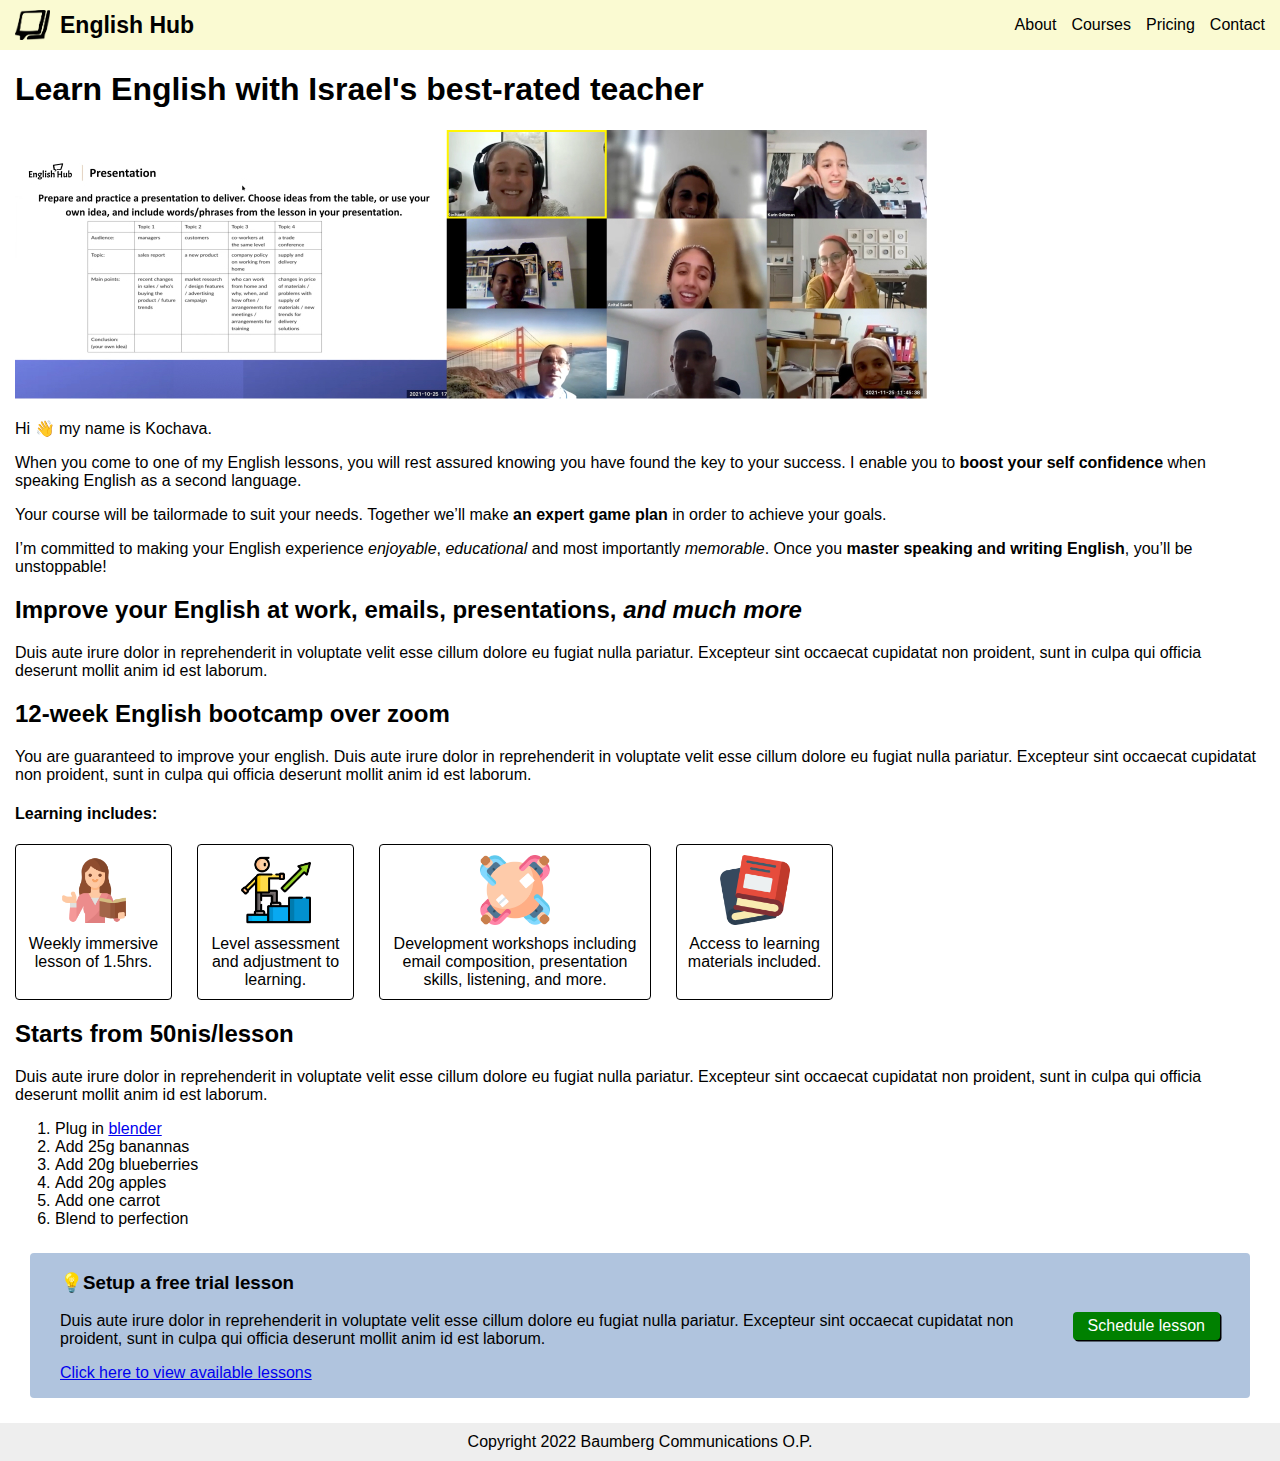
<file: index.html>
<!DOCTYPE html>
<html lang="en">
<head>
    <meta charset="UTF-8">
    <meta http-equiv="X-UA-Compatible" content="IE=edge">
    <meta name="viewport" content="width=device-width, initial-scale=1.0">
    <link rel="stylesheet" href="style.css">
    <title>Learn English with Kochava</title>
</head>
<body>
    <div class="header">
        <div class="header-left">
        <img class="logo" src="images/english-hub-logo-black.png" alt="English Hub logo">English Hub
        </div>

        <div class="header-right">
        <ul class="header-links">
            <li>About</li>
            <li>Courses</li>
            <li>Pricing</li>
            <li>Contact</li>
        </ul>
        </div>
    </div>
    <div id="content">
    <h1>Learn English with Israel's best-rated teacher</h1>
    <img class="hero-img" alt="kochava teaching group of students over Zoom" src="images/presentation-english-lesson.jpg">
    <!--Make sure this part is...-->
    <p>Hi 👋 my name is Kochava.</p>
    <p>When you come to one of my English lessons, you will rest assured knowing you have found the key to your success. I enable you to <strong>boost your self confidence</strong> when speaking English as a second language.</p>
    <p>Your course will be tailormade to suit your needs. Together we’ll make  <strong>an expert game plan</strong> in order to achieve your goals.</p>
    <p>I’m committed to making your English experience <em>enjoyable</em>, <em>educational</em> and most importantly <em>memorable</em>. Once you <strong>master speaking and writing English</strong>, you’ll be unstoppable!
    <h2>Improve your English at work, emails, presentations, <em>and much more</em></h2>
    <p>Duis aute irure dolor in reprehenderit in voluptate velit esse cillum dolore eu fugiat nulla pariatur. Excepteur sint occaecat cupidatat non proident, sunt in culpa qui officia deserunt mollit anim id est laborum.</p>
    <h2>12-week English bootcamp over zoom</h2>
    <p>You are guaranteed to improve your english. Duis aute irure dolor in reprehenderit in voluptate velit esse cillum dolore eu fugiat nulla pariatur. Excepteur sint occaecat cupidatat non proident, sunt in culpa qui officia deserunt mollit anim id est laborum.</p>
    <h4>Learning includes:</h4>
    <div class="learning">
    <ul>
        <li><img src="./images/teacher.png" alt="english teacher">Weekly immersive lesson of 1.5hrs.</li>
        <li><img src="./images/next-level.png" alt="climbing ladder">Level assessment and adjustment to learning.</li>
        <li id="development"><img src="./images/round-table.png" alt="students learning">Development workshops including email composition, presentation skills, listening, and more.</li>
        <li><img src="./images/book.png" alt="books">Access to learning materials included.</li>
    </ul>
    </div>
    <h2>Starts from 50nis/lesson</h2>
    <p>Duis aute irure dolor in reprehenderit in voluptate velit esse cillum dolore eu fugiat nulla pariatur. Excepteur sint occaecat cupidatat non proident, sunt in culpa qui officia deserunt mollit anim id est laborum.</p>
    <ol>
        <li>Plug in <a href="https://www.amazon.com/Ninja-Professional-Countertop-1100-Watt-BL660/dp/B00939FV8K">blender</a></li>
        <li>Add 25g banannas</li>
        <li>Add 20g blueberries</li>
        <li>Add 20g apples</li>
        <li>Add one carrot</li>
        <li>Blend to perfection</li>
    </ol>
    <div class="cta">
    <div class="content">
    <h3>💡Setup a free trial lesson</h3>
    <p>Duis aute irure dolor in reprehenderit in voluptate velit esse cillum dolore eu fugiat nulla pariatur. Excepteur sint occaecat cupidatat non proident, sunt in culpa qui officia deserunt mollit anim id est laborum.</p>
    <p><a href="./contact/contact-trial-lesson.html">Click here to view available lessons</a></p>
    </div>
    <div class="button">
        <a href="./contact/contact-trial-lesson.html">Schedule lesson</a>
    </div>
    </div>
    </div>
    <div class="footer">
        Copyright 2022 Baumberg Communications O.P.
    </div>  
</body>
</html>
</file>
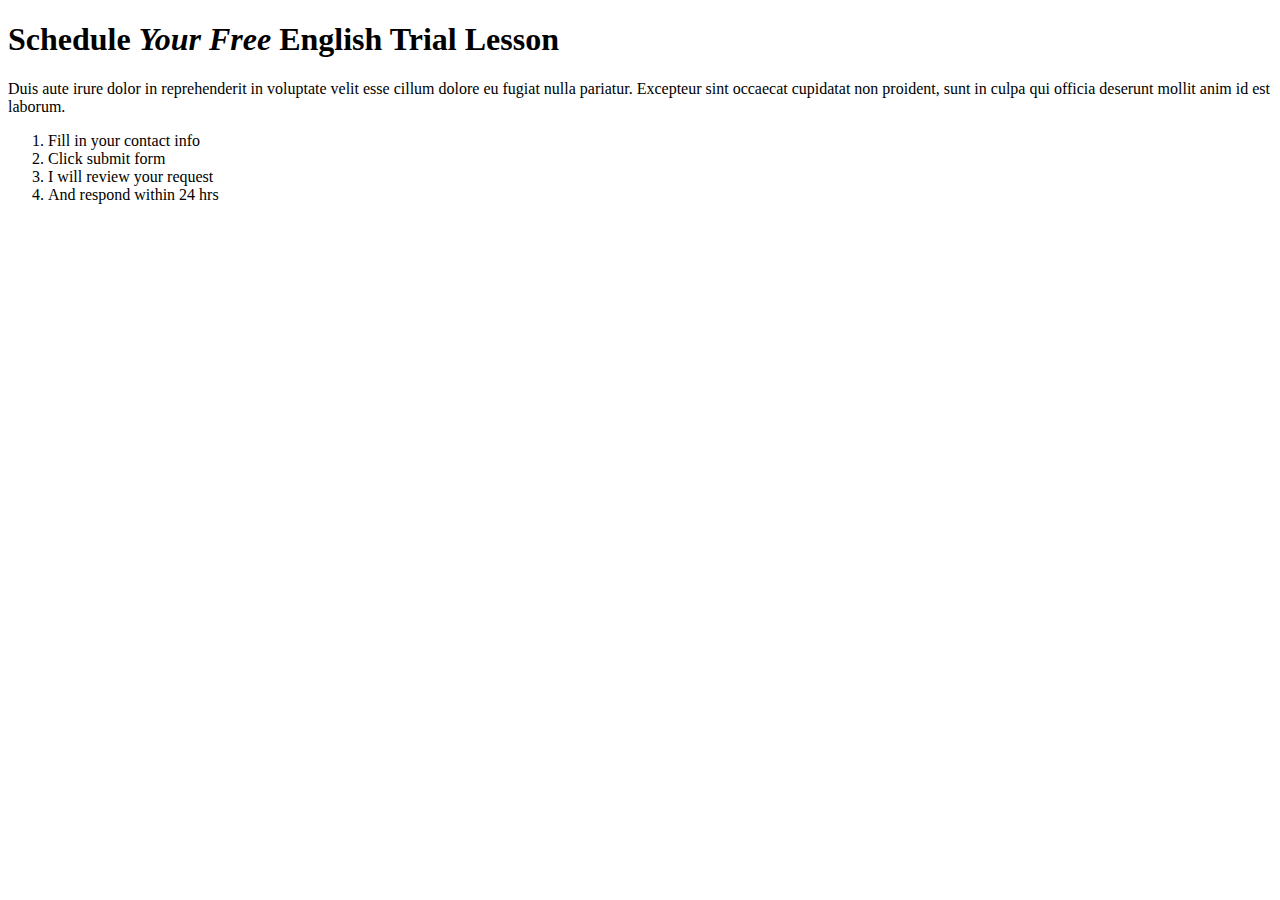
<file: contact/contact-trial-lesson.html>
<!DOCTYPE html>
<html lang="en">
<head>
    <meta charset="UTF-8">
    <meta http-equiv="X-UA-Compatible" content="IE=edge">
    <meta name="viewport" content="width=device-width, initial-scale=1.0">
    <title>Schedule Trial English Lesson</title>
</head>
<body>
    <h1>Schedule <em>Your Free</em> English Trial Lesson</h1>
    <p>Duis aute irure dolor in reprehenderit in voluptate velit esse cillum dolore eu fugiat nulla pariatur. Excepteur sint occaecat cupidatat non proident, sunt in culpa qui officia deserunt mollit anim id est laborum.</p>
    <ol>
        <li>Fill in your contact info</li>
        <li>Click submit form</li>
        <li>I will review your request</li>
        <li>And respond within 24 hrs</li>
    </ol>
</body>
</html>
</file>
<file: style.css>
*{
    font-family: -apple-system, BlinkMacSystemFont, 'Segoe UI', Roboto, Oxygen, Ubuntu, Cantarell, 'Open Sans', 'Helvetica Neue', sans-serif;
}

html, body {
    margin: 0;
    height: 100%;
}

#content{
    margin-left: 15px;
    margin-right: 15px;
}

.logo{
    width: 35px;
}

.header{
    display: flex;
    flex-direction: row;
    justify-content: space-between;
    padding-left: 15px;
    padding-right: 15px;
    background-color: lightgoldenrodyellow;
}

.header-left{
    display: flex;
    flex-shrink: 0;
    gap: 10px;
    align-items: center;
    justify-content: center;
    font-size: 23px;
    font-weight: bold;
}

.header-right ul{
    display: inline-flex;
    flex-direction: row;
    list-style-type: none;
    gap: 15px;
}

.hero-img{
    max-width: 100%;
}

.learning ul{
    display: flex;
    flex: 1;
    flex-direction: row;
    flex-wrap: wrap;
    list-style-type: none;
    padding: 0;
    gap: 25px;
    flex: 1 1 0;
}

.learning li{
    display: flex;
    flex: 0 1 auto;
    gap: 10px;
    padding: 10px;
    flex-direction: column;
    align-items: center;
    text-align: center;
    border-style: solid;
    border-width: 1px;
    border-radius: 4px;
    width: 135px;
}

#development{
    width: 250px;
}

.learning img{
    width: 70px;
}

.cta{
    margin-left: 15px;
    margin-right: 15px;
    margin-top: 25px;
    margin-bottom: 25px;
    display: flex;
    flex-direction: row;
    background-color: lightsteelblue;
    padding-top: 0px;
    padding-left: 30px;
    padding-right: 30px;
    align-items: center;
    gap: 20px;
    border-radius: 4px;
}

.cta .button{
    flex: 1 0 auto;
    border-radius: 4px;
    padding-top: 5px;
    padding-bottom: 5px;
    padding-left: 15px;
    padding-right: 15px;
    background-color: green;
    box-shadow: 1.5px 1.5px black;
}

.cta .button a{
    color: white;
    text-decoration: none;
}

.footer{
    background-color: #eeeeee;
    display: flex;
    justify-content: center;
    padding-top: 10px;
    padding-bottom: 10px;
    margin-bottom: 0;
    margin-top: 15px;
}
</file>
